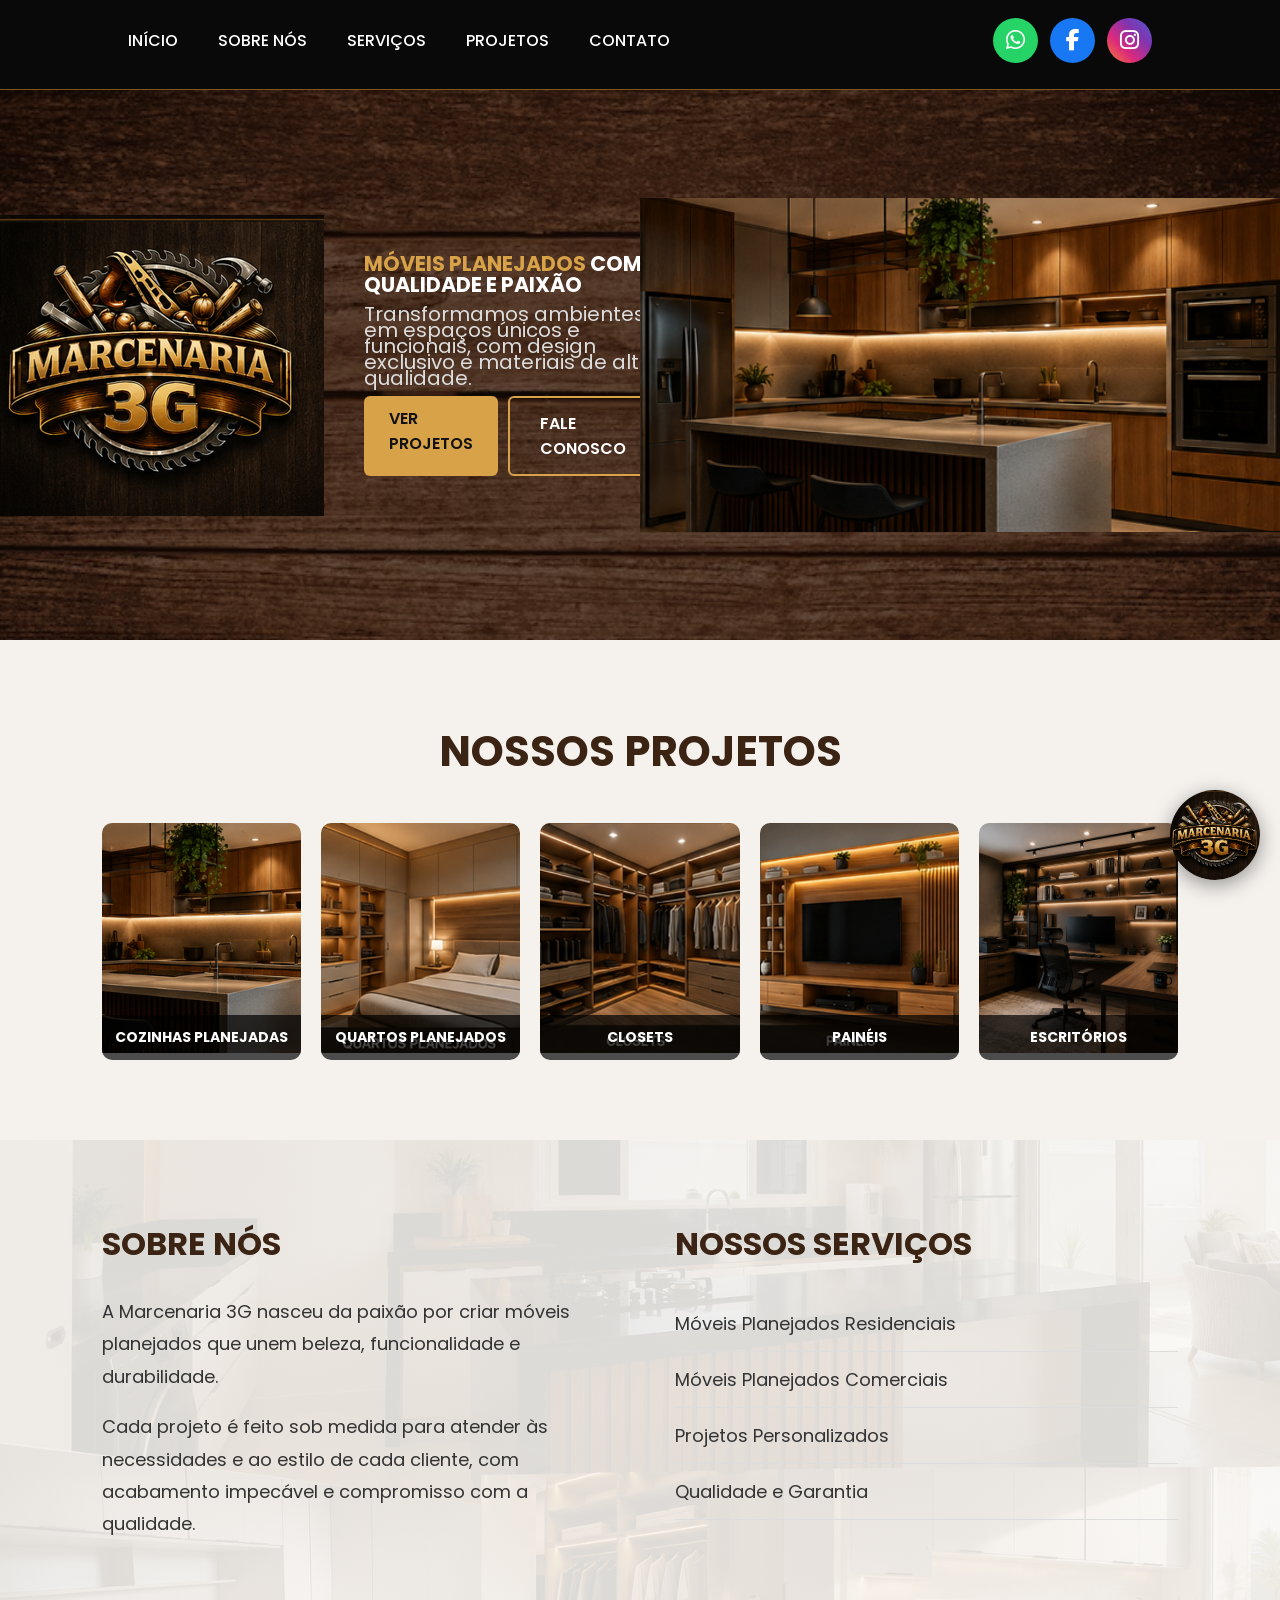
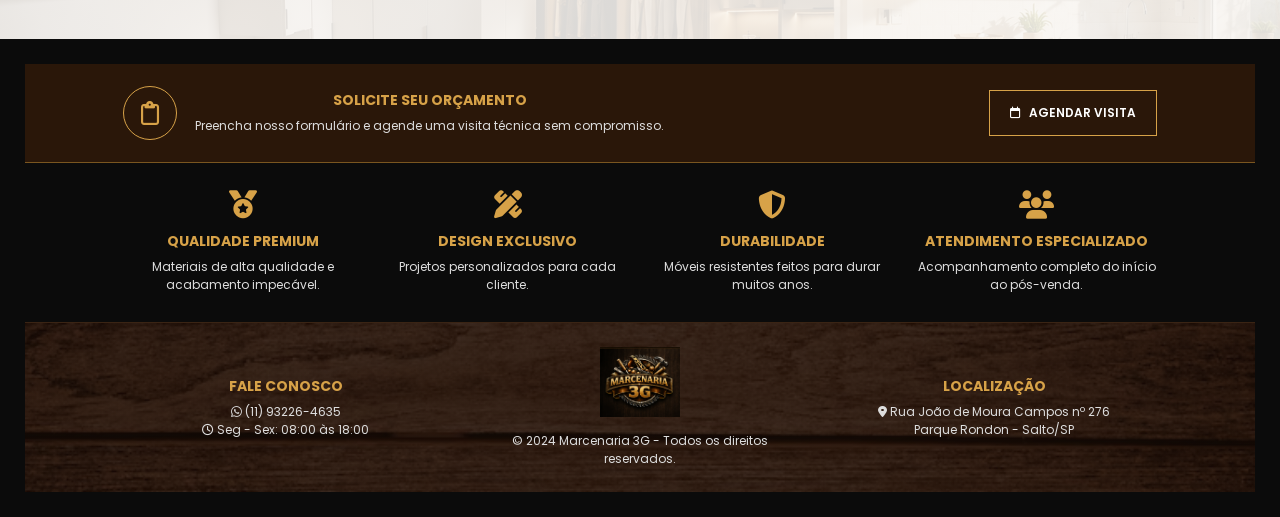
<file: index.html>
<!DOCTYPE html>
<html lang="pt-BR">
<head>
    <meta charset="UTF-8">
    <meta name="viewport" content="width=device-width, initial-scale=1.0">
    <title>Marcenaria 3G</title>

    <link rel="stylesheet" href="style.css">

    <link rel="preconnect" href="https://fonts.googleapis.com">
    <link href="https://fonts.googleapis.com/css2?family=Oswald:wght@400;500;600;700&family=Poppins:wght@300;400;500;600&display=swap" rel="stylesheet">
<link rel="stylesheet" href="https://cdnjs.cloudflare.com/ajax/libs/font-awesome/6.5.1/css/all.min.css">
    
</head>
<body>

<header>
    <div class="container nav-container">

        

        <nav>
            <ul>
                <li><a href="#inicio">INÍCIO</a></li>
                <li><a href="#sobre">SOBRE NÓS</a></li>
                <li><a href="#servicos">SERVIÇOS</a></li>
                <li><a href="#projetos">PROJETOS</a></li>
                <li><a href="#contato">CONTATO</a></li>
            </ul>
        </nav>

        <div class="social-buttons">

    <a href="https://wa.me/5511932264635" target="_blank" class="social-icon whatsapp">
        <i class="fab fa-whatsapp"></i>
    </a>

    <a href="https://www.facebook.com/share/1CjyS1yzPy/" target="_blank" class="social-icon facebook">
        <i class="fab fa-facebook-f"></i>
    </a>

    <a href="https://www.instagram.com/3marcenaria" target="_blank" class="social-icon instagram">
        <i class="fab fa-instagram"></i>
    </a>

</div>
</header>
<section class="hero">

    <div class="hero-left">

        <div class="conteudo-esquerdo">

            <img src="img/im1.png" class="logo3g">

            <div class="texto">

                <h1>
    MÓVEIS PLANEJADOS
    <span>COM QUALIDADE E PAIXÃO</span>
</h1>

                <p>
                    Transformamos ambientes em espaços únicos e funcionais,
                    com design exclusivo e materiais de alta qualidade.
                </p>

                <div class="botoes">
                    <a href="#projetos" class="btn-dourado">VER PROJETOS</a>
                    <a href="#" class="btn-contato">FALE CONOSCO</a>
                </div>

            </div>

        </div>

    </div>

    <div class="hero-right">
        <img src="img/im2.png">
    </div>

</section>
<section id="projetos" class="projetos">

    <h2>NOSSOS PROJETOS</h2>

    <div class="cards">

        <div class="card">
            <img src="img/im2.png">
            <h3>COZINHAS PLANEJADAS</h3>
        </div>

        <div class="card">
            <img src="img/im4.png">
            <h3>QUARTOS PLANEJADOS</h3>
        </div>

        <div class="card">
            <img src="img/im5.png">
            <h3>CLOSETS</h3>
        </div>

        <div class="card">
            <img src="img/im6.png">
            <h3>PAINÉIS</h3>
        </div>

        <div class="card">
            <img src="img/im8.png">
            <h3>ESCRITÓRIOS</h3>
        </div>

        

    </div>

</section>

<section class="sobre-servicos">

    <div id="sobre" class="sobre-coluna">
        <h2>SOBRE NÓS</h2>

        <p>
            A Marcenaria 3G nasceu da paixão por criar móveis planejados
            que unem beleza, funcionalidade e durabilidade.
        </p>

        <p>
            Cada projeto é feito sob medida para atender às necessidades
            e ao estilo de cada cliente, com acabamento impecável e
            compromisso com a qualidade.
        </p>
    </div>

    <div id="servicos" class="servicos-coluna">
        <h2>NOSSOS SERVIÇOS</h2>

        <ul>
            <li>Móveis Planejados Residenciais</li>
            <li>Móveis Planejados Comerciais</li>
            <li>Projetos Personalizados</li>
            <li>Qualidade e Garantia</li>
        </ul>
    </div>

</section>




<footer class="footer-3g">

    <div class="footer-orcamento">
        <div class="orcamento-texto">
            <div class="orcamento-icone">
                <i class="fa-regular fa-clipboard"></i>
            </div>

            <div>
                <h3>SOLICITE SEU ORÇAMENTO</h3>
                <p>Preencha nosso formulário e agende uma visita técnica sem compromisso.</p>
            </div>
        </div>

        <div class="orcamento-botoes">
            
            <a href="https://wa.me/5511932264635" target="_blank" class="btn-footer">
                <i class="fa-regular fa-calendar"></i>
                AGENDAR VISITA
            </a>
        </div>
    </div>

    <div class="footer-diferenciais">

        <div class="diferencial">
            <i class="fa-solid fa-medal"></i>
            <h4>QUALIDADE PREMIUM</h4>
            <p>Materiais de alta qualidade e acabamento impecável.</p>
        </div>

        <div class="diferencial">
            <i class="fa-solid fa-pencil-ruler"></i>
            <h4>DESIGN EXCLUSIVO</h4>
            <p>Projetos personalizados para cada cliente.</p>
        </div>

        <div class="diferencial">
            <i class="fa-solid fa-shield-halved"></i>
            <h4>DURABILIDADE</h4>
            <p>Móveis resistentes feitos para durar muitos anos.</p>
        </div>

        <div class="diferencial">
            <i class="fa-solid fa-users"></i>
            <h4>ATENDIMENTO ESPECIALIZADO</h4>
            <p>Acompanhamento completo do início ao pós-venda.</p>
        </div>

    </div>

    <div class="footer-info">

        <div>
            <h4>FALE CONOSCO</h4>
            <p><i class="fa-brands fa-whatsapp"></i> (11) 93226-4635</p>
            <p><i class="fa-regular fa-clock"></i> Seg - Sex: 08:00 às 18:00</p>
        </div>

        <div class="footer-logo">
            <img src="img/im1.png" alt="Marcenaria 3G">
            <p>© 2024 Marcenaria 3G - Todos os direitos reservados.</p>
        </div>

        <div>
            <h4>LOCALIZAÇÃO</h4>
            <p><i class="fa-solid fa-location-dot"></i> Rua João de Moura Campos nº 276</p>
            <p>Parque Rondon - Salto/SP</p>

        </div>

    </div>

</footer>
<!-- CHAT MARCENARIA 3G -->

<!-- BOTÃO LOGO 3G -->

<div class="chat-toggle" onclick="alternarChat()">
    <img src="img/im1.png" alt="Marcenaria 3G">
</div>

<!-- CHAT -->

<div class="chat-madeira" id="chatBox">

    <div class="chat-topo">

        <div class="chat-info">
            <h3>Marcenaria 3G</h3>
            <p>Qualidade que se faz peça por peça</p>
        </div>

        <button class="fechar-chat" onclick="fecharChat()">
            ✖
        </button>

    </div>

    <div class="chat-conteudo">
        <p>Olá! 👋</p>

        <p>
            Solicite seu orçamento sem compromisso.
        </p>
    </div>

    <a href="https://wa.me/5511932264635?text=Olá! Gostaria de solicitar um orçamento."
       target="_blank"
       class="chat-whatsapp">
       Conversar no WhatsApp
    </a>

</div>

<script>

function alternarChat(){

    const chatBox = document.getElementById("chatBox");
    const logoChat = document.querySelector(".chat-toggle");

    if(chatBox.style.display === "block"){
        chatBox.style.display = "none";
        logoChat.classList.remove("aberto");
    }else{
        chatBox.style.display = "block";
        logoChat.classList.add("aberto");
    }

}

function fecharChat(){

    document.getElementById("chatBox").style.display = "none";

    document
        .querySelector(".chat-toggle")
        .classList.remove("aberto");

}

</script>

</body>
</html>
</file>
<file: style.css>
*{
    margin:0;
    padding:0;
    box-sizing:border-box;
}

html{
    scroll-behavior:smooth;
}

body{
    font-family:'Poppins',sans-serif;
    background:#2b1a10;
    color:#fff;
    overflow-x:hidden;
}

/* HEADER */

header{
    position:fixed;
    top:0;
    left:0;
    width:100%;
    height:90px;
    z-index:1000;
    background:#090909;
    border-bottom:1px solid #7a5620;
}

.container{
    width:80%;
    max-width:1300px;
    margin:auto;
}

.nav-container{
    height:80px;
    display:flex;
    align-items:center;
    justify-content:space-between;
}

.logo img{
    height:60px;
}

nav ul{
    list-style:none;
    display:flex;
    gap:40px;
}

nav a{
    text-decoration:none;
    color:#fff;
    font-weight:500;
    transition:.3s;
}

nav a:hover{
    color:#d7a248;
}

.btn-whatsapp{
    background:#25D366;
    color:#fff;
    text-decoration:none;
    padding:10px 20px;
    border-radius:8px;
    font-weight:600;
}

/* HERO */

.hero{
    display:grid;
    grid-template-columns:50% 50%;
    width:100%;
    min-height:550px;
    height:auto;
    margin-top:90px;
    align-items:center;
    background:
linear-gradient(
    rgba(20,10,5,.65),
    rgba(20,10,5,.65)
),
url("img/wood-bg.jpg") center / cover no-repeat;
}

.hero-left{
    background: transparent;
}

.conteudo-esquerdo{
   display:flex;
    align-items:center;
    justify-content:center;
    gap:40px;
    width:100%;
}

.logo3g{
   width:400px;
    max-width:none;
    height:auto;
}

.texto{
    width:60%;
    max-width:none;
}

.texto h1{
    color:#d7a248;
    font-size:1.3rem;
    line-height:1.0;
    margin-bottom:10px;
}

    


.texto h1 span{
    color:white;
}

.texto p{
    color:#ddd;
    font-size:20px;
    line-height:0.8;
    margin-bottom:10px;
}

.botoes{
    display:flex;
    gap:10px;
}

.btn-dourado{
    background:#d7a248;
    color:#111;
    padding:10px 25px;
    border-radius:6px;
    text-decoration:none;
    font-weight:600;
}

.btn-contato{
    border:2px solid #d7a248;
    color:#fff;
    padding:13px 30px;
    border-radius:6px;
    text-decoration:none;
    font-weight:600;
}
.btn-facebook{
    background:#1877F2;
    color:white;
    text-decoration:none;
    padding:12px 24px;
    border-radius:8px;
    font-weight:600;
    margin-left:10px;
    transition:.3s;
}

.btn-facebook:hover{
    opacity:.9;
}

.hero-right{
    display:flex;
    align-items:center;
    justify-content:center;
  
}
.social-facebook{
    color:white;
    background:#1877F2;
    width:45px;
    height:45px;
    display:flex;
    align-items:center;
    justify-content:center;
    border-radius:50%;
    text-decoration:none;
}
.btn-instagram{
    background:#E1306C;
    color:white;
    text-decoration:none;
    padding:12px 22px;
    border-radius:8px;
    font-weight:600;
    transition:.3s;
}

.btn-instagram:hover{
    opacity:.9;
}
.social-buttons{
    display:flex;
    align-items:center;
    gap:12px;
}
.btn-whatsapp,
.btn-facebook{
    padding:12px 20px;
    min-width:140px;
    text-align:center;
}

.hero-right img{
    width:100%;
    height:auto;
    object-fit:cover;
}

/* PROJETOS */

.projetos{
    padding:80px 8%;
    background:#f5f2ee;
}

.projetos h2{
    text-align:center;
    font-size:42px;
    color:#3b2414;
    margin-bottom:40px;
}

.cards{
    display:grid;
    grid-template-columns:repeat(5,1fr);
    gap:20px;
}

.card{
    position:relative;
    overflow:hidden;
    border-radius:10px;
    background:#fff;
}

.card img{
    width:100%;
    height:230px;
    object-fit:cover;
}

.card h3{
    position:absolute;
    bottom:0;
    left:0;
    width:100%;
    background:rgba(0,0,0,.7);
    color:#fff;
    text-align:center;
    padding:12px;
    font-size:14px;
}

/* SOBRE */

.sobre{
    background:#faf8f5;
    color:#333;
    padding:80px 8%;
}

.sobre h2{
    color:#3b2414;
    margin-bottom:20px;
}

.sobre p{
    line-height:1.8;
}

/* SERVIÇOS */

.servicos{
    background:#faf8f5;
    color:#333;
    padding:80px 8%;
}

.servicos h2{
    color:#3b2414;
    margin-bottom:25px;
}

.servicos ul{
    list-style:none;
}

.servicos li{
    padding:10px 0;
    border-bottom:1px solid #ddd;
}

/* CONTATO */

.contato{
    background:#faf8f5;
    color:#333;
    padding:80px 8%;
}

.contato h2{
    color:#3b2414;
    margin-bottom:25px;
}

.contato p{
    margin-bottom:12px;
}

.contato .btn-primary{
    display:inline-block;
    margin-top:20px;
    background:#25D366;
    color:white;
    padding:15px 25px;
    text-decoration:none;
    border-radius:6px;
}

/* FOOTER */

footer{
    background:#111;
    text-align:center;
    padding:25px;
}

footer p{
    color:#bbb;
}

/* RESPONSIVO */

@media(max-width:1200px){

    .cards{
        grid-template-columns:repeat(3,1fr);
    }

}

@media(max-width:992px){

    nav{
        display:none;
    }

    .hero{
        grid-template-columns:1fr;
    }

    .conteudo-esquerdo{
        flex-direction:column;
        text-align:center;
    }

    .logo3g{
        width:220px;
    }

    .texto h1{
        font-size:3rem;
    }

    .botoes{
        justify-content:center;
        flex-wrap:wrap;
    }

    .cards{
        grid-template-columns:1fr;
    }

}
.social-icon{
    width:45px;
    height:45px;
    border-radius:50%;
    display:flex;
    align-items:center;
    justify-content:center;
    color:white;
    text-decoration:none;
    font-size:22px;
}

.whatsapp{
    background:#25D366;
}

.facebook{
    background:#1877F2;
}

.instagram{
    background:linear-gradient(
        45deg,
        #F58529,
        #DD2A7B,
        #8134AF,
        #515BD4
    );
}
.chat-box{
    position:fixed;
    bottom:20px;
    right:20px;
    width:280px;
    background:white;
    border-radius:15px;
    overflow:hidden;
    box-shadow:0 5px 20px rgba(0,0,0,.25);
    z-index:9999;
    font-family:Poppins,sans-serif;
}

.chat-header{
    background:#25D366;
    color:white;
    padding:15px;
    font-weight:600;
}

.chat-body{
    padding:15px;
    color:#333;
    line-height:1.5;
}

.chat-madeira{
    position:fixed;
    bottom:20px;
    right:20px;
    width:320px;
    background:#8b5a2b;
    border:4px solid #5c3317;
    border-radius:25px;
    overflow:hidden;
    z-index:9999;
    box-shadow:0 10px 30px rgba(0,0,0,.4);
    display:none;
}
.fechar-chat{
    background:#d8a04b;
    border:none;
    width:35px;
    height:35px;
    border-radius:50%;
    cursor:pointer;
    font-weight:bold;
}

.chat-whatsapp{
    display:block;
    text-align:center;
    padding:14px;
    background:#25D366;
    color:#fff;
    text-decoration:none;
    font-weight:600;
    font-size:16px;
    border-radius:0 0 18px 18px;
}
.chat-logo img{

    width:100%;

    height:100%;

    object-fit:cover;

    border-radius:50%;

}
.chat-logo{
    width:60px;
    height:60px;
    border-radius:50%;
    overflow:hidden;
    border:3px solid #d8a04b;
    flex-shrink:0;
}
.chat-info{
    flex:1;
    margin-left:12px;
}

.chat-info h3{
    margin:0;
    font-size:18px;
    color:#fff;
}

.chat-info p{
    margin:2px 0 0;
    font-size:13px;
    color:#f0d7a5;
}
/* LOGO FLUTUANTE */

/* LOGO 3G FLUTUANTE */

.chat-toggle{

    position:fixed;

    bottom:20px;

    right:20px;

    width:90px;

    height:90px;

    border-radius:50%;

    overflow:hidden;

    cursor:pointer;

    z-index:10000;

    box-shadow:0 5px 20px rgba(0,0,0,.4);

    transition:all .4s ease;

}

.chat-toggle:hover{

    transform:scale(1.1);

}

.chat-toggle img{

    width:100%;

    height:100%;

    object-fit:cover;

}

/* QUANDO O CHAT ESTIVER ABERTO */

.chat-toggle.aberto{
    bottom:280px;
}

/* CHAT FECHADO INICIALMENTE */

.chat-topo{
    background:#5c3317;
    color:#fff;
    padding:15px;
    display:flex;
    justify-content:space-between;
    align-items:center;
}

.chat-conteudo{
    background:#f4e7d1;
    color:#4a2812;
    padding:20px;
}

.chat-whatsapp{
    display:block;
    text-align:center;
    background:#25D366;
    color:#fff;
    padding:15px;
    text-decoration:none;
}
.redes-sociais{
    display:flex;
    justify-content:center;
    gap:15px;
    margin-top:20px;
}

.icone{
    width:50px;
    height:50px;
    border-radius:50%;
    display:flex;
    align-items:center;
    justify-content:center;
    color:white;
    text-decoration:none;
    font-size:24px;
    transition:.3s;
}

.icone:hover{
    transform:translateY(-5px);
}
/* CELULAR */

@media screen and (max-width:768px){

    .hero{
    background:
    linear-gradient(
        rgba(0,0,0,.35),
        rgba(0,0,0,.35)
    ),
    url("img/wood-bg.jpg") center / cover no-repeat;
    padding:60px 0;
}

    .hero-left,
    .hero-right{
        width:100%;
    }

    .conteudo-esquerdo{
        flex-direction:column;
        text-align:center;
        gap:20px;
        padding:20px;
    }

    .logo3g{
    width:340px;
    max-width:100%;
    height:auto;
}

    .texto{
        width:100%;
    }

    .texto h1{
        font-size:2rem;
        line-height:1.2;
    }

    .texto p{
        font-size:1rem;
        line-height:1.15;
    }

    .hero-right img{
    width:100%;
    max-width:900px;
    height:auto;
    object-fit:cover;
    border:2px solid rgba(215,162,72,.45);
    box-shadow:0 15px 35px rgba(0,0,0,.45);
}

    .botoes{
        flex-direction:column;
        align-items:center;
        width:100%;
    }

    .btn-dourado,
    .btn-contato{
        width:90%;
        text-align:center;
    }

    .cards{
        grid-template-columns:1fr;
    }

    .chat-madeira{
        width:90%;
        right:5%;
    }

    .chat-toggle{
        width:70px;
        height:70px;
    }
}
.footer-3g{
    background:#0b0b0b;
    color:#fff;
    font-family:Poppins,sans-serif;
}

.footer-orcamento{
    background:#2a1709;
    display:flex;
    justify-content:space-between;
    align-items:center;
    gap:25px;
    padding:22px 8%;
    border-bottom:1px solid #7a5620;
}

.orcamento-texto{
    display:flex;
    align-items:center;
    gap:18px;
}

.orcamento-icone{
    width:54px;
    height:54px;
    border:1px solid #d7a248;
    border-radius:50%;
    display:flex;
    align-items:center;
    justify-content:center;
    color:#d7a248;
    font-size:24px;
}

.orcamento-texto h3,
.footer-info h4,
.diferencial h4{
    color:#d7a248;
    font-size:14px;
    margin-bottom:6px;
}

.orcamento-texto p,
.diferencial p,
.footer-info p{
    color:#ddd;
    font-size:12px;
    line-height:1.5;
}

.orcamento-botoes{
    display:flex;
    gap:14px;
}

.btn-footer{
    border:1px solid #d7a248;
    color:#fff;
    text-decoration:none;
    padding:13px 20px;
    font-size:12px;
    font-weight:600;
    display:flex;
    align-items:center;
    gap:8px;
}

.btn-footer.destaque{
    background:#d7a248;
    color:#1a1008;
}

.footer-diferenciais{
    display:grid;
    grid-template-columns:repeat(4,1fr);
    gap:25px;
    padding:28px 8%;
    text-align:center;
    border-bottom:1px solid #3a2414;
}

.diferencial i{
    color:#d7a248;
    font-size:28px;
    margin-bottom:12px;
}

.footer-info{
    background:
    linear-gradient(rgba(20,10,5,.82), rgba(20,10,5,.82)),
    url("img/wood-bg.jpg") center / cover no-repeat;
    display:grid;
    grid-template-columns:1fr 1fr 1fr;
    align-items:center;
    gap:30px;
    padding:24px 8%;
}

.footer-logo{
    text-align:center;
}

.footer-logo img{
    width:80px;
    margin-bottom:8px;
}

.footer-redes{
    display:flex;
    gap:12px;
    margin-top:12px;
}

.footer-redes a{
    width:36px;
    height:36px;
    border-radius:50%;
    display:flex;
    align-items:center;
    justify-content:center;
    color:#fff;
    text-decoration:none;
    font-size:18px;
}

.footer-redes a:nth-child(1){
    background:#25D366;
}

.footer-redes a:nth-child(2){
    background:#1877F2;
}

.footer-redes a:nth-child(3){
    background:linear-gradient(45deg,#F58529,#DD2A7B,#8134AF,#515BD4);
}

@media(max-width:768px){
    .footer-orcamento,
    .orcamento-botoes{
        flex-direction:column;
        align-items:flex-start;
    }

    .footer-diferenciais,
    .footer-info{
        grid-template-columns:1fr;
        text-align:center;
    }

    .footer-redes{
        justify-content:center;
    }

    .orcamento-texto{
        align-items:flex-start;
    }
}.sobre-servicos{
    background:#faf8f5;
    color:#333;
    padding:80px 8%;
    display:grid;
    grid-template-columns:1fr 1fr;
    gap:70px;
    align-items:start;
}

.sobre-coluna h2,
.servicos-coluna h2{
    color:#3b2414;
    font-size:32px;
    margin-bottom:28px;
}

.sobre-coluna p{
    font-size:18px;
    line-height:1.8;
    margin-bottom:18px;
}

.servicos-coluna ul{
    list-style:none;
}

.servicos-coluna li{
    font-size:18px;
    padding:14px 0;
    border-bottom:1px solid #ddd;
}

@media(max-width:768px){
    .sobre-servicos{
        grid-template-columns:1fr;
        gap:45px;
    }
}
.sobre-servicos{
    position:relative;
    overflow:hidden;
}

.sobre-servicos{
    position:relative;
    overflow:hidden;
    background:
    linear-gradient(
        rgba(250,248,245,.88),
        rgba(250,248,245,.88)
    ),
    url("img/im10.png") center / cover no-repeat;
}

.sobre-servicos::before{
    display:none;
}
</file>
